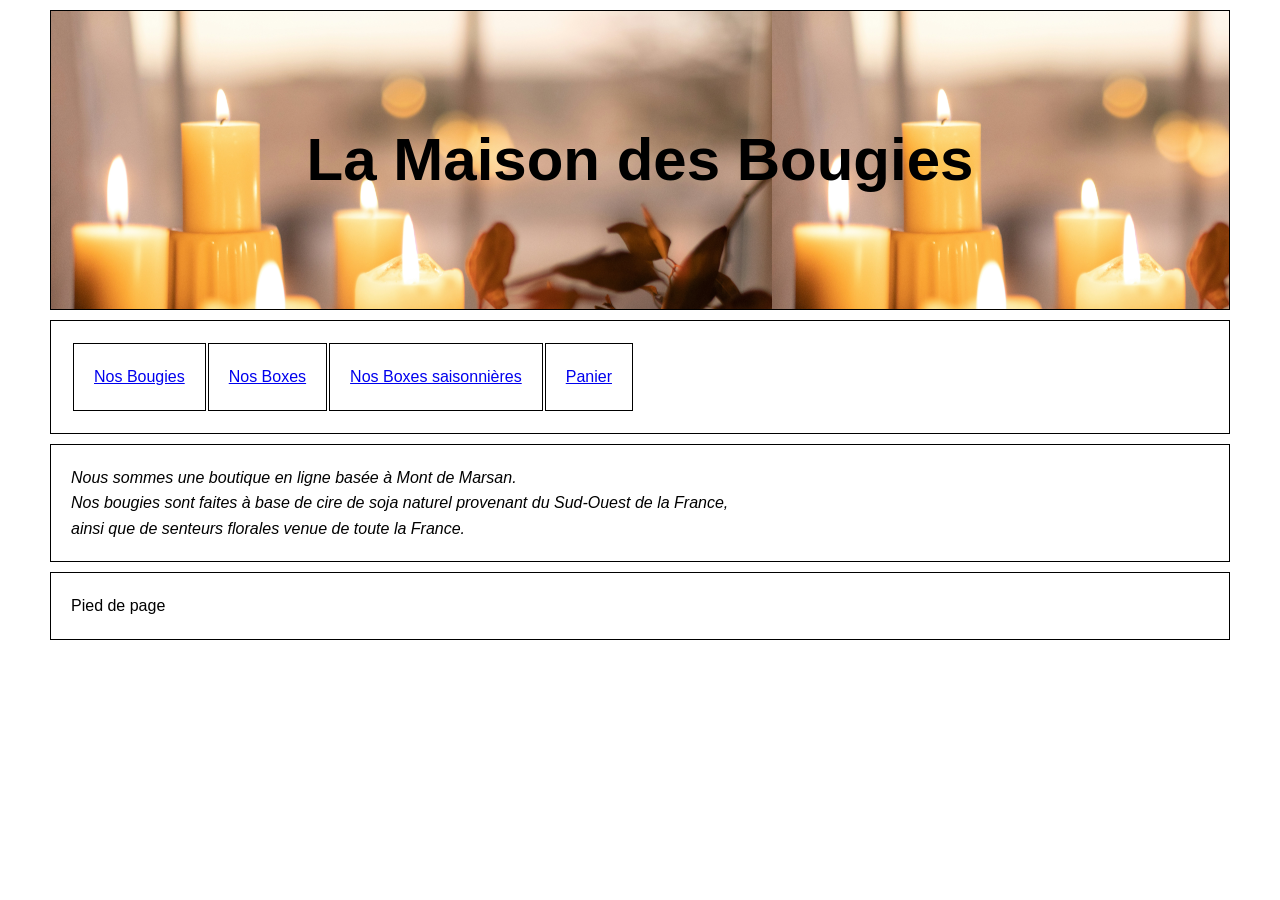
<file: index.html>
<!DOCTYPE html>
<html>
<head>
    <meta charset="utf-8">
    <meta http-equiv="Cache-Control" content="no-cache, no-store, must-revalidate">
    <meta http-equiv="Pragma" content="no-cache">
    <meta http-equiv="Expires" content="0">
    <title>La Maison des Bougies</title>
    <link rel="stylesheet" href="style.css">
</head>

<body>
<div class="header">
    <h1>La Maison des Bougies</h1>
</div>

<div class="nav">
    <table>
        <tr>
            <td>
                <a href="nos-bougies.html">Nos Bougies</a>
            </td>
            <td>
                <a href="nos-boxes.html">Nos Boxes</a>
            </td>
            <td>
                <a href="nos-boxes-saisonnieres.html">Nos Boxes saisonnières</a>
            </td>
            <td>
                <a href="panier.html">Panier</a>
            </td>
        </tr>
    </table>
</div>

<div class="content">
    <div class="decription">
        Nous sommes une boutique en ligne basée à Mont de Marsan.<br/>
        Nos bougies sont faites à base de cire de soja naturel provenant du Sud-Ouest de la France,<br/>
        ainsi que de senteurs florales venue de toute la France.
    </div>
</div>
<div class="footer">Pied de page</div>

<script src="produits.js"></script>
</body>
</html>
</file>
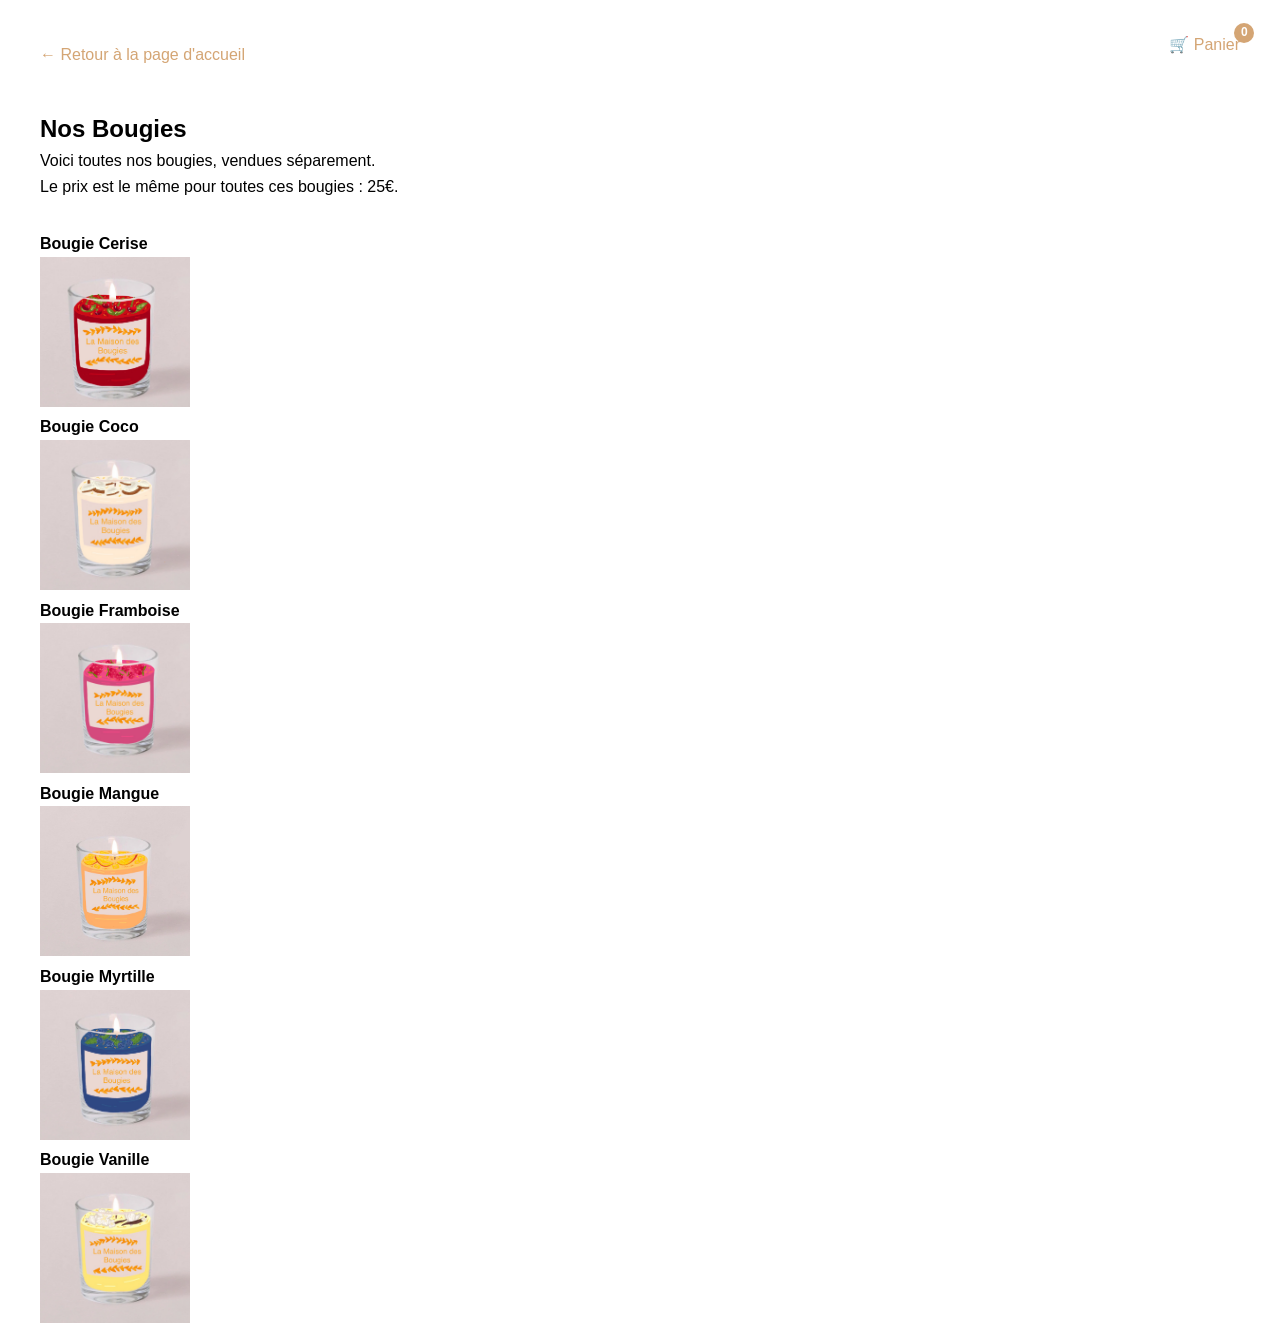
<file: nos-bougies.html>
<!DOCTYPE html>
<html>
<head>
    <meta charset="utf-8">
    <meta http-equiv="Cache-Control" content="no-cache, no-store, must-revalidate">
    <meta http-equiv="Pragma" content="no-cache">
    <meta http-equiv="Expires" content="0">
    <title>Nos Bougies</title>
    <link rel="stylesheet" href="style.css">
</head>
<body>
    <div>
        <ul class="lien-menu">
            <li>
                <a href="index.html" class="lien-item">← Retour à la page d'accueil</a>
            </li>
            <li class="lien-panier">
                <a href="panier.html" class="lien-item">
                  🛒 Panier <span class="panier-compteur">0</span>
                </a>
            </li>
        </ul>
    </div>

    <h2>Nos Bougies</h2>
    <p>
        Voici toutes nos bougies, vendues séparement.
        <br/>
        Le prix est le même pour toutes ces bougies : 25€.
    </p>

    <div class="liste-bougies">
        <h4>Bougie Cerise</h4>
        <img id="bou_cerise" src="images/bou_cerise.png" alt="Bougie Cerise" title="Bougie Cerise">

        <h4>Bougie Coco</h4>
        <img id="bou_coco" src="images/bou_coco.png" alt="Bougie Coco" title="Bougie Coco">

        <h4>Bougie Framboise</h4>
        <img id="bou_framboise" src="images/bou_framboise.png" alt="Bougie Framboise" title="Bougie Framboise">

        <h4>Bougie Mangue</h4>
        <img id="bou_mangue" src="images/bou_mangue.png" alt="Bougie Mangue" title="Bougie Mangue">

        <h4>Bougie Myrtille</h4>
        <img id="bou_myrtille" src="images/bou_myrtille.png" alt="Bougie Myrtille" title="Bougie Mytille">

        <h4>Bougie Vanille</h4>
        <img id="bou_vanille" src="images/bou_vanille.png" alt="Bougie Vanille" title="Bougie Vanille">
    </div>

    <script src="script.js"></script>
</body>
</html>
</file>
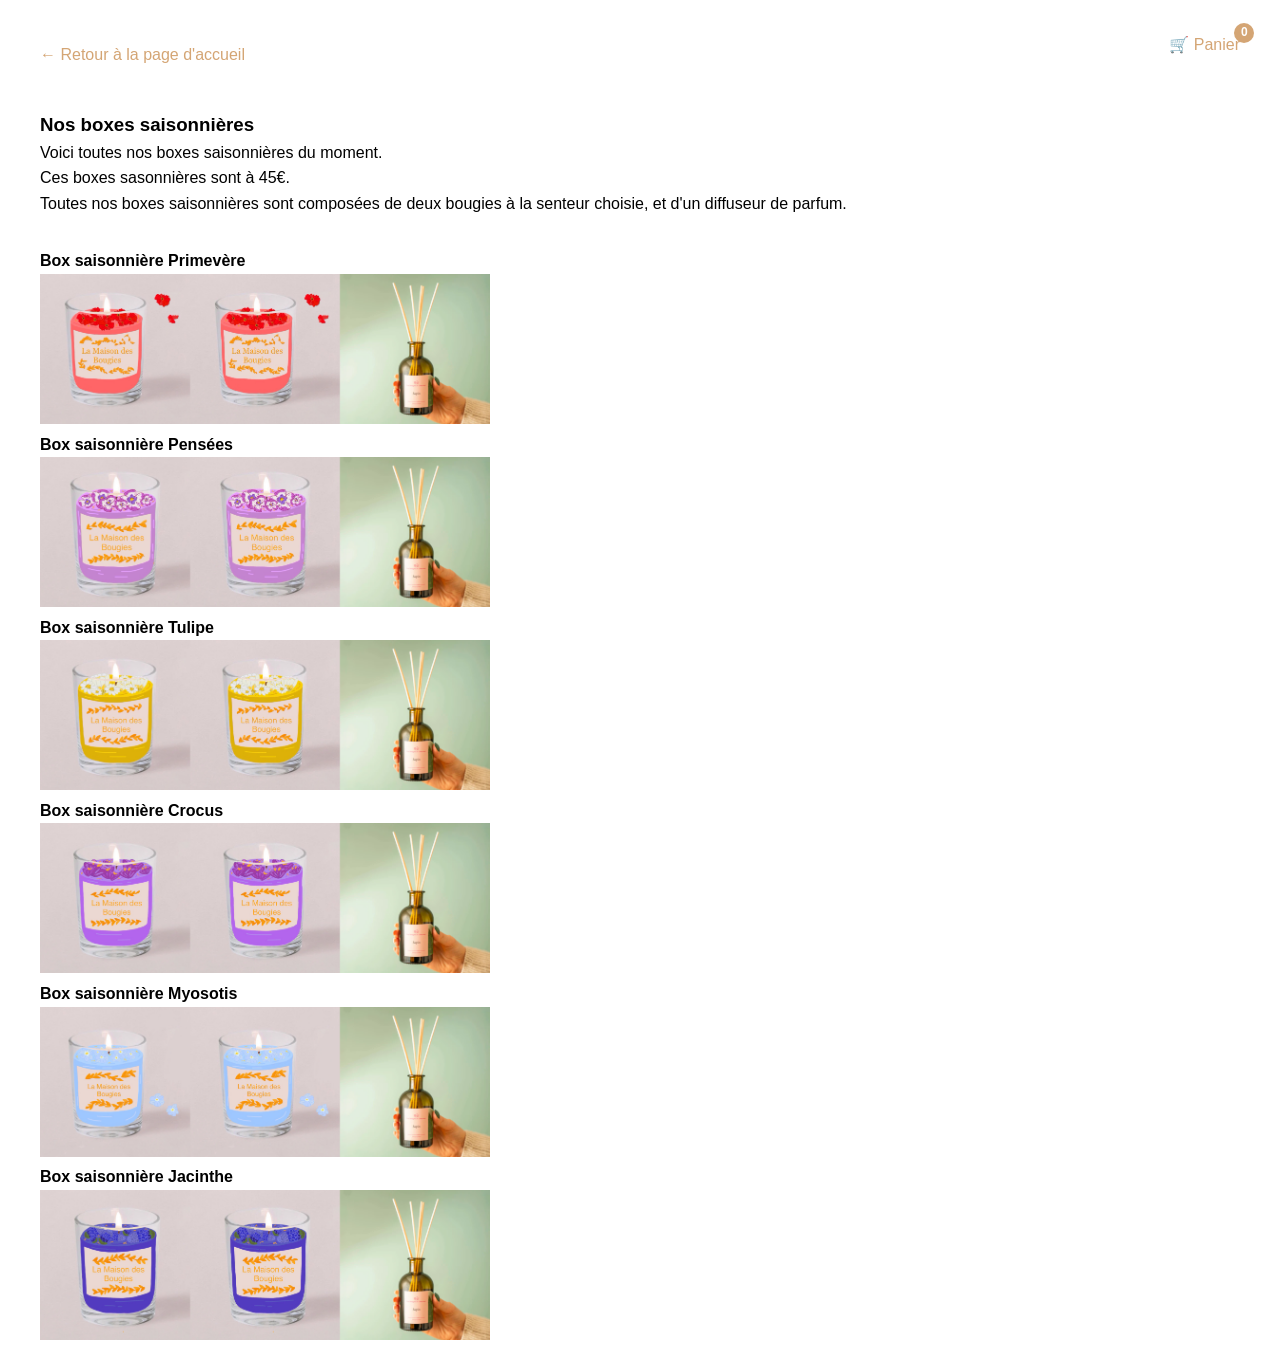
<file: nos-boxes-saisonnieres.html>
<!DOCTYPE html>
<html>
<head>
    <meta charset="utf-8">
    <meta http-equiv="Cache-Control" content="no-cache, no-store, must-revalidate">
    <meta http-equiv="Pragma" content="no-cache">
    <meta http-equiv="Expires" content="0">
    <title>Nos Bougies saisonnières</title>
    <link rel="stylesheet" href="style.css">
</head>
<body>
    <div>
        <ul class="lien-menu">
            <li>
                <a href="index.html" class="lien-item">← Retour à la page d'accueil</a>
            </li>
            <li class="lien-panier">
                <a href="panier.html" class="lien-item">
                    🛒 Panier <span class="panier-compteur">0</span>
                </a>
            </li>
        </ul>
    </div>

    <h3>Nos boxes saisonnières</h3>
    <p>
        Voici toutes nos boxes saisonnières du moment.
        <br/>
        Ces boxes sasonnières sont à 45€.
        <br/>
        Toutes nos boxes saisonnières sont composées de deux bougies à la senteur choisie, et d'un diffuseur de parfum.
    </p>

    <div class="liste-bougies">
        <h4>Box saisonnière Primevère</h4>
        <img id="boxs_primevere" src="images/boxs_primevere.png" alt="Box saisonnière Primevère" title="Box saisonnière Primevère">

        <h4>Box saisonnière Pensées</h4>
        <img id="boxs_pensees" src="images/boxs_pensees.png" alt="Box saisonnière Pensées" title="Box saisonnière Pensées">

        <h4>Box saisonnière Tulipe</h4>
        <img id="boxs_tulipe" src="images/boxs_tulipe.png" alt="Box saisonnière Tulipe" title="Box saisonnière Tulipe">

        <h4>Box saisonnière Crocus</h4>
        <img id="boxs_crocus" src="images/boxs_crocus.png" alt="Box saisonnière Crocus" title="Box saisonnière Crocus">

        <h4>Box saisonnière Myosotis</h4>
        <img id="boxs_myosotis" src="images/boxs_myosotis.png" alt="Box saisonnière Myosotis" title="Box saisonnière Myosotis">

        <h4>Box saisonnière Jacinthe</h4>
        <img id="boxs_jacinthe" src="images/boxs_jacinthe.png" alt="Box saisonnière Jacinthe" title="Box saisonnière Jacinthe">
    </div>

    <script src="script.js"></script>
</body>
</html>
</file>
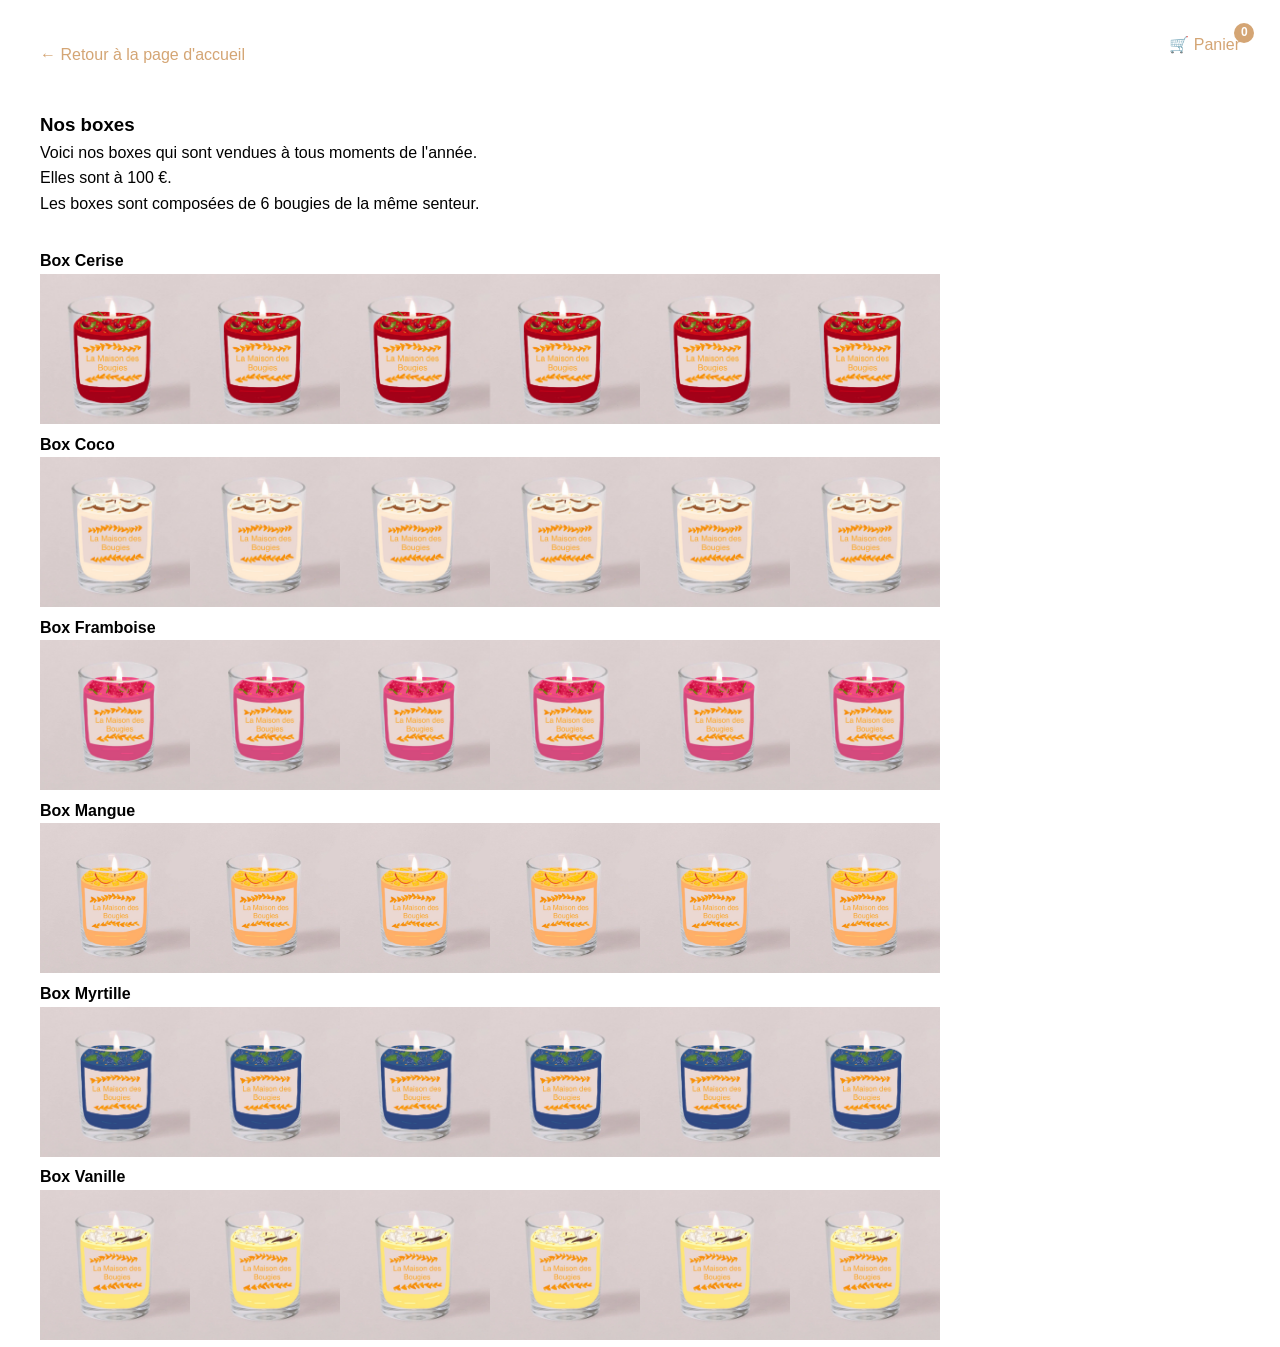
<file: nos-boxes.html>
<!DOCTYPE html>
<html>
<head>
    <meta charset="utf-8">
    <meta http-equiv="Cache-Control" content="no-cache, no-store, must-revalidate">
    <meta http-equiv="Pragma" content="no-cache">
    <meta http-equiv="Expires" content="0">
    <title>Nos Boxes</title>
    <link rel="stylesheet" href="style.css">
</head>
<body>
    <div>
        <ul class="lien-menu">
            <li>
                <a href="index.html" class="lien-item">← Retour à la page d'accueil</a>
            </li>
            <li class="lien-panier">
                <a href="panier.html" class="lien-item">
                    🛒 Panier <span class="panier-compteur">0</span>
                </a>
            </li>
        </ul>
    </div>

    <h3>Nos boxes</h3>
    <p>
        Voici nos boxes qui sont vendues à tous moments de l'année.
        <br/>
        Elles sont à 100 €.
        <br/>
        Les boxes sont composées de 6 bougies de la même senteur.
    </p>

    <div class="liste-bougies">
        <h4>Box Cerise</h4>
        <img id="box_cerise" src="images/box_cerise.png" alt="Box Cerise" title="Box Cerise">

        <h4>Box Coco</h4>
        <img id="box_coco" src="images/box_coco.png" alt="Box Coco" title="Box Coco">

        <h4>Box Framboise</h4>
        <img id="box_framboise" src="images/box_framboise.png" alt="Box Framboise"title="Box Framboise">

        <h4>Box Mangue</h4>
        <img id="box_mangue" src="images/box_mangue.png" alt="Box Mangue" title="Box Mangue">

        <h4>Box Myrtille</h4>
        <img id="box_myrtille" src="images/box_myrtille.png" alt="Box Myrtille" title="Box Mytille">

        <h4>Box Vanille</h4>
        <img id="box_vanille" src="images/box_vanille.png" alt="Box Vanille" title="Box Vanille">
    </div>

    <script src="script.js"></script>
</body>
</html>
</file>
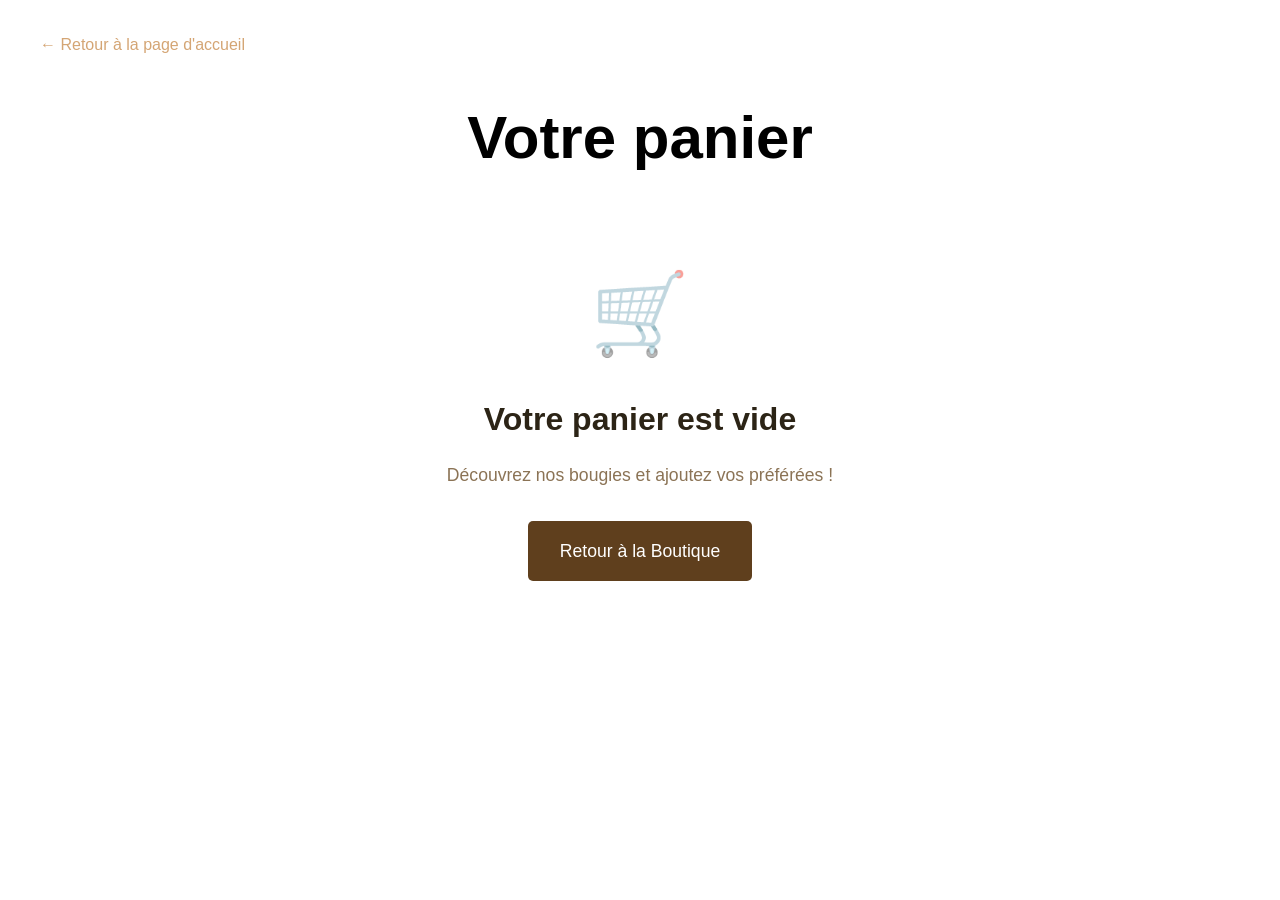
<file: panier.html>
<!DOCTYPE html>
<html>
<head>
    <meta charset="utf-8">
    <title>Votre Panier</title>
    <link rel="stylesheet" href="style.css">
</head>

<body>
    <div>
        <ul class="lien-menu">
            <li>
                <a href="index.html" class="lien-item">← Retour à la page d'accueil</a>
            </li>
        </ul>
    </div>

    <h1>Votre panier</h1>

    <div class="container">

        <div id="panier-vide" class="panier-vide" style="display: none;">
            <div class="panier-vide-icon">🛒</div>
            <h2>Votre panier est vide</h2>
            <p>Découvrez nos bougies et ajoutez vos préférées !</p>
            <a href="index.html" class="bouton bouton-retour">Retour à la Boutique</a>
        </div>

        <div id="panier-contenu" class="panier-layout">
            <div class="panier-produits">
                <div class="panier-titre">
                    <h2>Produits dans le panier</h2>
                    <button class="bouton bouton-vider" onclick="viderPanier()">Vider le Panier</button>
                </div>
                <div id="panier-produits-container">
                    <!-- Les articles seront chargés dynamiquement -->
                </div>
            </div>

            <div class="panier-resume">
                <h2>Résumé de la commande</h2>
                <div class="resume-ligne">
                    <span>Sous-total</span>
                    <span id="soustotal">0.00 €</span>
                </div>
                <div class="resume-ligne">
                    <span>Livraison</span>
                    <span>Gratuit</span>
                </div>
                <div class="resume-diviseur"></div>
                <div class="resume-ligne resume-total">
                    <span>Total</span>
                    <span id="total">0.00 €</span>
                </div>
                <a href="#" class="bouton bouton-principal">
                    Passer la commande
                </a>
                <a href="index.html" class="bouton bouton-secondaire">
                    Continuer mes achats
                </a>
            </div>
        </div>
   </div>

    <script src="produits.js"></script>
    <script src="script.js"></script>
    <script>
        document.addEventListener('DOMContentLoaded', afficherPanier);
    </script>
</body>
</html>
</file>
<file: style.css>
* {
    margin: 0;
    padding: 0;
    box-sizing: border-box;
}

body {
    background-color: white;
    max-width: 1200px;
    margin: 0 auto;
    font-family: 'Segoe UI', Tahoma, Geneva, Verdana, sans-serif;
    line-height: 1.6;
}

.container {
    max-width: 1200px;
    margin: 0 auto;
    padding: 0 20px;
}

h1 { 
    text-align : center;
    font-size: 60px;
}

.decription {
    font-size: 16px;
    font-style: italic;
}

.header, .nav, .content, .aside, .footer {
    padding: 20px;
    margin: 10px;
    border: 1px solid black;
}

.header {
    height: 300px;
    background-image: url("images/sixteen-miles.png");
    align-content: center;
}

.nav td {
    padding: 20px;
    margin-left: 50px;
    margin-right: 50px;
    border: 1px solid black;
    color: blue;
}

ul {
    list-style: none;
}

.liste-bougies {
    margin-top: 2rem;
}

.liste-bougies img {
    height: 150px;
}

.lien-menu {
    display: flex;
    gap: 2rem;
    align-items: center;
    margin-top: 2rem;
}

.lien-item {
    display: inline-block;
    color: #d4a574;
    margin-bottom: 2rem;
    font-weight: 500;
    text-decoration: none;
}

.lien-panier {
    margin-left: auto;
}

.panier-compteur {
    position: relative;
    top: -35px;
    right: -65px;
    background-color: #d4a574;
    color: white;
    border-radius: 50%;
    width: 20px;
    height: 20px;
    display: flex;
    align-items: center;
    justify-content: center;
    font-size: 0.75rem;
    font-weight: bold;
}

.panier-vide {
    display: flex;
    flex-direction: column;
    align-items: center;
    justify-content: center;
    padding: 4rem 2rem;
    text-align: center;
}

.panier-vide h2 {
    font-size: 2rem;
    color: #2c2416;
    margin-bottom: 1rem;
}

.panier-vide p {
    color: #8b7355;
    margin-bottom: 2rem;
    font-size: 1.1rem;
}

.panier-vide-icon {
    font-size: 5rem;
    margin-bottom: 1rem;
    opacity: 0.5;
}

.panier-layout {
    display: grid;
    grid-template-columns: 2fr 1fr;
    gap: 2rem;
}

.panier-produits {
    background-color: white;
    padding: 2rem;
    border-radius: 10px;
    box-shadow: 0 2px 10px rgba(0, 0, 0, 0.1);
}

.panier-titre {
    display: flex;
    align-items: center;
    gap: 2rem;
    margin-bottom: 0.5rem;
}

.panier-item {
    display: grid;
    grid-template-columns: 100px 1fr auto auto auto;
    gap: 1.5rem;
    align-items: center;
    padding: 1.5rem;
    border: 1px solid #e5dcc9;
    border-radius: 10px;
    margin-bottom: 1rem;
}

.panier-item-image img {
    width: 100px;
}

.panier-item-details h3 {
    font-size: 1.2rem;
    color: #2c2416;
    margin-bottom: 0.25rem;
}

.panier-item-prix {
    color: #d4a574;
    font-weight: bold;
    font-size: 1.1rem;
}

.panier-item-quantite {
    display: flex;
    align-items: center;
    gap: 0.5rem;
    background-color: #f5e6d3;
    padding: 0.5rem;
    border-radius: 5px;
}

.panier-item-quantite .bouton-quantite {
    background-color: white;
    border: 1px solid #e5dcc9;
    width: 30px;
    height: 30px;
    border-radius: 5px;
    cursor: pointer;
    font-size: 1.1rem;
}

.panier-item-total {
    font-size: 1.3rem;
    font-weight: bold;
    color: #2c2416;
    min-width: 80px;
    text-align: right;
}

.affichage-quantite {
    min-width: 30px;
    text-align: center;
    font-weight: bold;
}

.panier-item-supprime {
    background-color: transparent;
    border: none;
    color: #8b7355;
    font-size: 1.5rem;
    cursor: pointer;
}

.panier-resume {
    background-color: white;
    padding: 2rem;
    border-radius: 10px;
    box-shadow: 0 2px 10px rgba(0, 0, 0, 0.1);
    height: fit-content;
    position: sticky;
    top: 90px;
}

.panier-resume h2 {
    font-size: 1.5rem;
    color: #2c2416;
    margin-bottom: 1.5rem;
    padding-bottom: 1rem;
    border-bottom: 2px solid #e5dcc9;
}

.resume-ligne {
    display: flex;
    justify-content: space-between;
    margin-bottom: 1rem;
    color: #3d3226;
}

.resume-diviseur {
    height: 1px;
    background-color: #e5dcc9;
    margin: 1.5rem 0;
}

.resume-total {
    font-size: 1.3rem;
    font-weight: bold;
    color: #2c2416;
}

.panier-resume .bouton {
    margin-bottom: 0.75rem;
}

.bouton {
    display: inline-block;
    padding: 0.75rem 1.5rem;
    border: none;
    border-radius: 5px;
    font-size: 1rem;
    font-weight: 500;
    cursor: pointer;
    text-align: center;
    text-decoration: none;
}

.bouton-principal {
    background-color: #d4a574;
    color: white;
    padding: 1rem 2rem;
    font-size: 1.1rem;
    width: 100%;
}

.bouton-secondaire {
    background-color: transparent;
    color: #d4a574;
    border: 2px solid #d4a574;
    width: 100%;
}

.bouton-vider {
    margin-left: auto;
}

.bouton-retour {
    background-color: #5f3f1d;
    color: white;
    padding: 1rem 2rem;
    font-size: 1.1rem;
}
</file>
